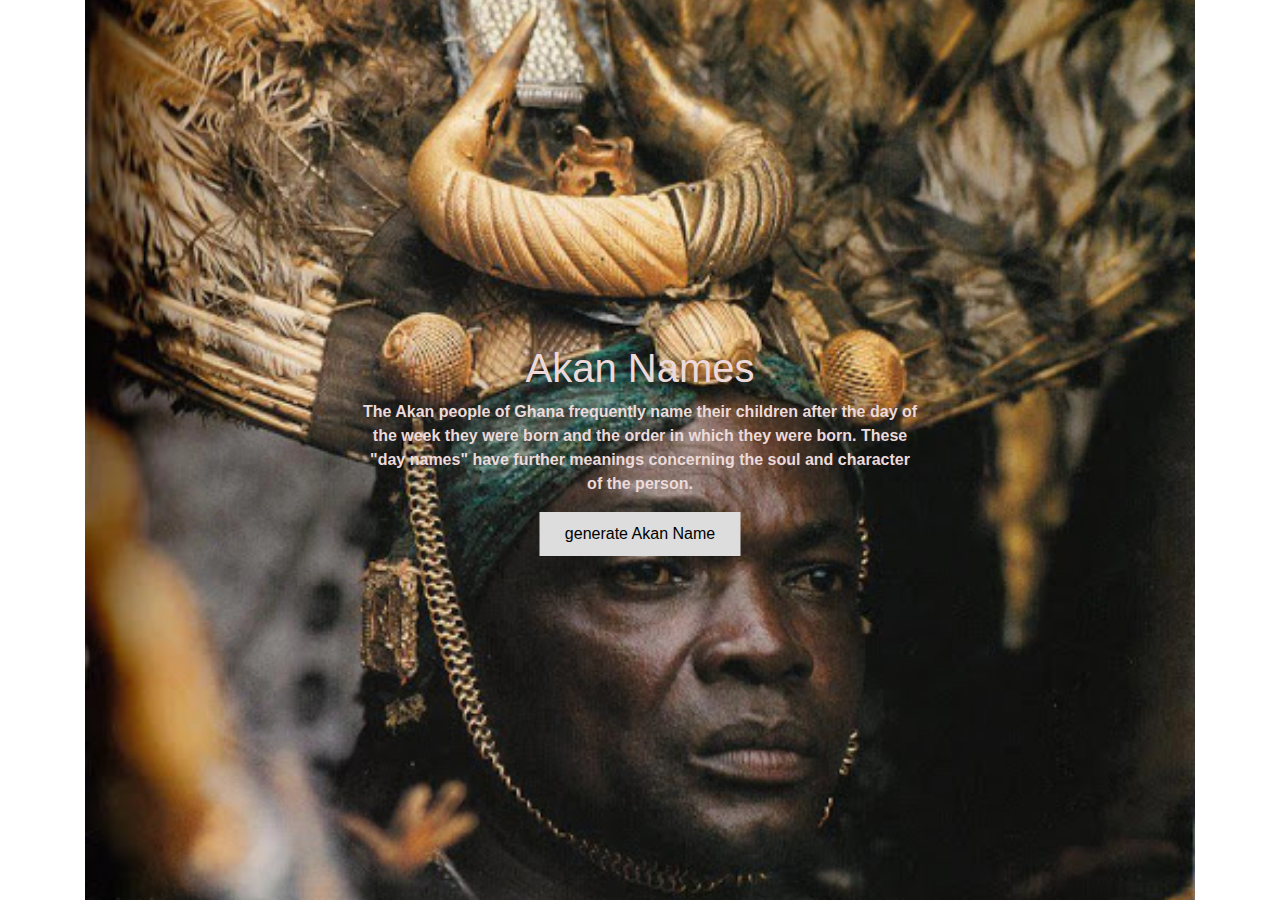
<file: index.html>
<!DOCTYPE html>
<html>

<head>
    <title>Akan Names Generator</title>
    <meta name="viewport" content="width=device-width, initial-scale=1.0">
    <link href="css/bootstrap.css" rel="stylesheet" type="text/css">
    <link href="css/style.css" rel="stylesheet" type="text/css">
</head>

<body>
    <div class="container">
        <div class="hero-image">
            <div class="hero-text">
                <h1>Akan Names</h1>
                <p>The Akan people of Ghana frequently name their children after the day of the week they were born and the order in which they were born. These "day names" have further meanings concerning the soul and character of the person.</p>
                <button onclick="document.location = 'dng.html'">generate Akan Name</button>
            </div>
        </div>
    </div>
</body>

</html>
</file>
<file: css/style.css>
body {
    font-weight: 800;
}

body {
    margin: 2;
    font-family: Arial, Helvetica, sans-serif;
}

.hero-image {
    background-image: url("../images/Akan.jpg");
    background-color: #cccccc;
    height: 900px;
    background-position: center;
    background-repeat: no-repeat;
    background-size: cover;
    position: relative;
}

.hero-text {
    text-align: center;
    position: absolute;
    top: 50%;
    left: 50%;
    transform: translate(-50%, -50%);
    color: rgb(236, 218, 219);
}

.hero-text button {
    border: none;
    outline: 0;
    display: inline-block;
    padding: 10px 25px;
    color: black;
    background-color: #ddd;
    text-align: center;
    cursor: pointer;
}

.hero-text button:hover {
    background-color: #555;
    color: white;
}

.hero-image2 {
    background-image: url("../images/Akan-woman.jpg");
    background-color: #cccccc;
    height: 600px;
    background-position: center;
    background-repeat: no-repeat;
    background-size: cover;
    position: relative;
}

.hero-text2 {
    text-align: center;
    position: absolute;
    top: 50%;
    left: 50%;
    transform: translate(-50%, -50%);
    color: rgb(236, 218, 219);
}
</file>
